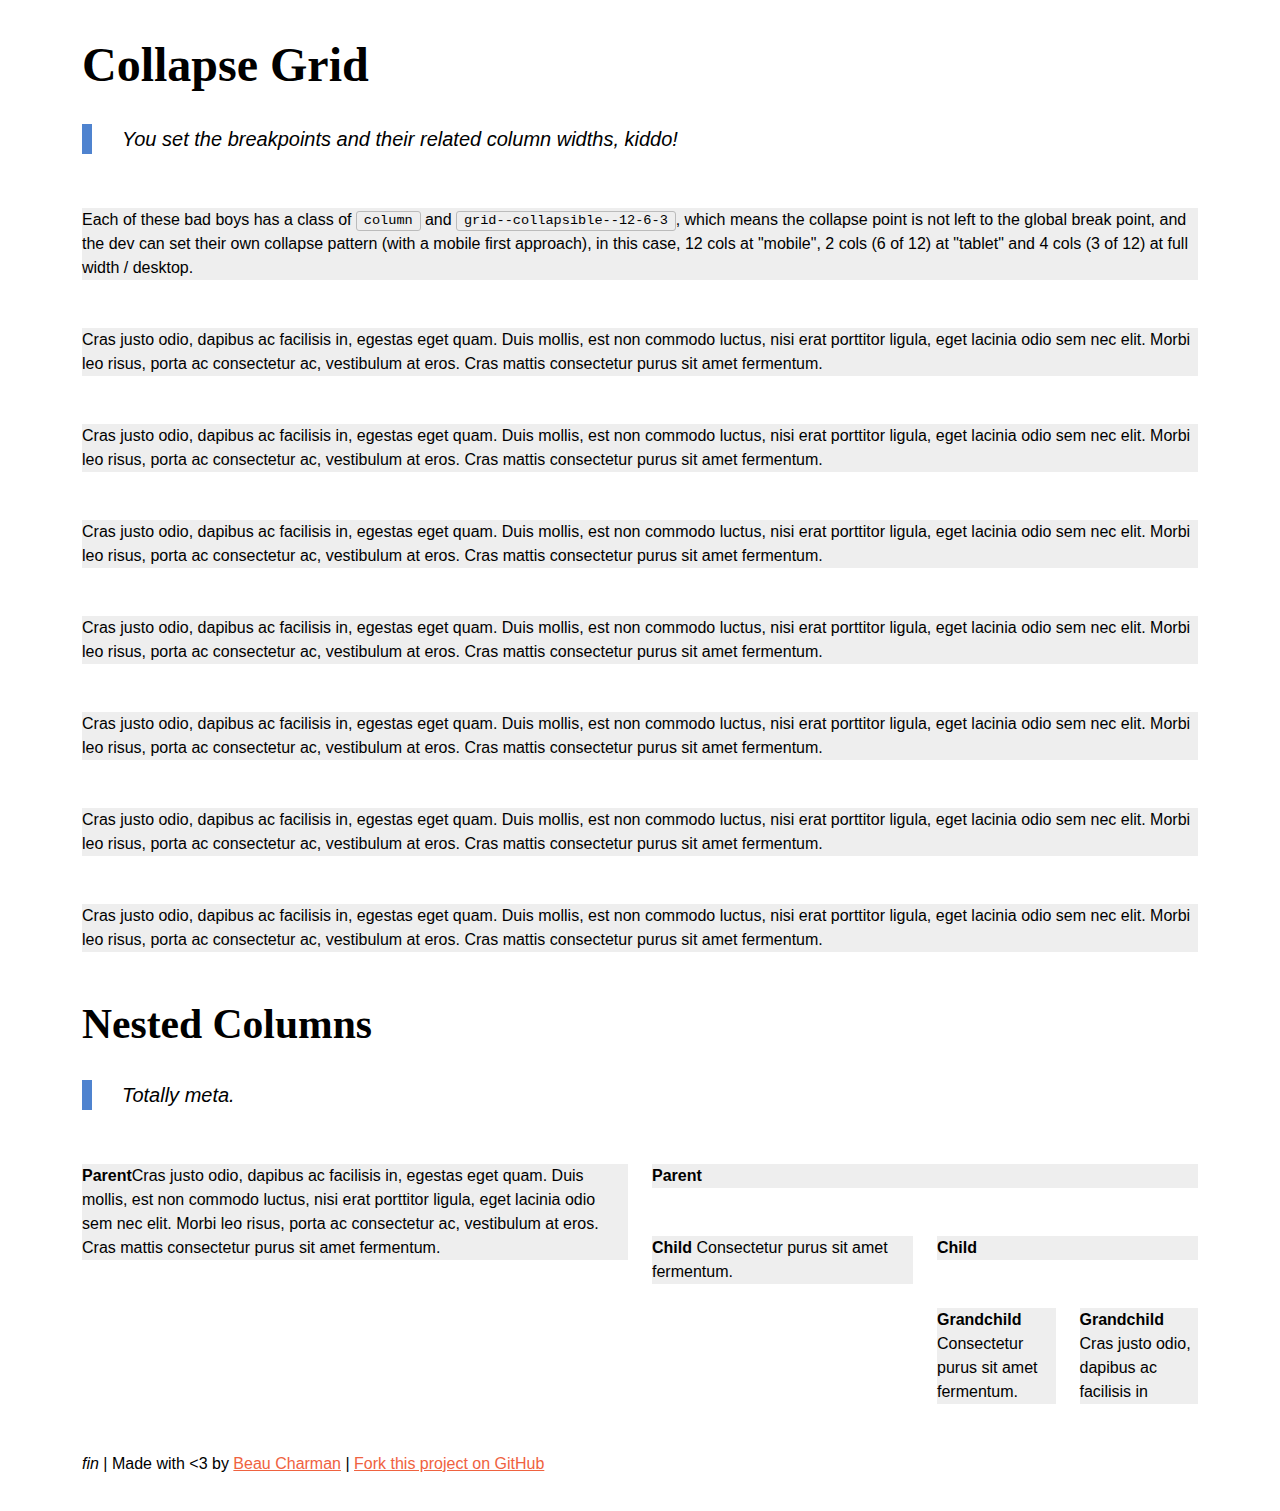
<file: collapse.html>
<!doctype html>
<html lang="en-au">
  <head>
    <meta charset="utf-8">
    <meta http-equiv="X-UA-Compatible" content="IE=edge,chrome=1">

    <title>
      Sass directory - Collapse Test
    </title>

    <meta name="description" content="">
    <meta name="viewport" content="width=device-width">

    <link rel="stylesheet" href="main.css">

    <style type="text/css">
      [class*="column"] p {
        background-color: #eee;
      }
    </style>

  </head>
  <body>

  <div class="page-wrap container">

    <h1>Collapse Grid</h1>
    <p class="blockquote">
      You set the breakpoints and their related column widths, kiddo!
    </p>

    <div class="row">

      <div class="column grid--collapsible--12-6-3">
        <p>
          Each of these bad boys has a class of <code>column</code> and <code>grid--collapsible--12-6-3</code>, which means the collapse point is not left to the global break point, and the dev can set their own collapse pattern (with a mobile first approach), in this case, 12 cols at "mobile", 2 cols (6 of 12) at "tablet" and 4 cols (3 of 12) at full width / desktop.
        </p>
      </div>

      <div class="column grid--collapsible--12-6-3">
        <p>
          Cras justo odio, dapibus ac facilisis in, egestas eget quam. Duis mollis, est non commodo luctus, nisi erat porttitor ligula, eget lacinia odio sem nec elit. Morbi leo risus, porta ac consectetur ac, vestibulum at eros. Cras mattis consectetur purus sit amet fermentum.
        </p>
      </div>

      <div class="column grid--collapsible--12-6-3">
        <p>
          Cras justo odio, dapibus ac facilisis in, egestas eget quam. Duis mollis, est non commodo luctus, nisi erat porttitor ligula, eget lacinia odio sem nec elit. Morbi leo risus, porta ac consectetur ac, vestibulum at eros. Cras mattis consectetur purus sit amet fermentum.
        </p>
      </div>

      <div class="column grid--collapsible--12-6-3">
        <p>
          Cras justo odio, dapibus ac facilisis in, egestas eget quam. Duis mollis, est non commodo luctus, nisi erat porttitor ligula, eget lacinia odio sem nec elit. Morbi leo risus, porta ac consectetur ac, vestibulum at eros. Cras mattis consectetur purus sit amet fermentum.
        </p>
      </div>

    </div>

   <div class="row">
      <div class="column grid--collapsible--12-6-3">
        <p>
          Cras justo odio, dapibus ac facilisis in, egestas eget quam. Duis mollis, est non commodo luctus, nisi erat porttitor ligula, eget lacinia odio sem nec elit. Morbi leo risus, porta ac consectetur ac, vestibulum at eros. Cras mattis consectetur purus sit amet fermentum.
        </p>
      </div>

      <div class="column grid--collapsible--12-6-3">
        <p>
          Cras justo odio, dapibus ac facilisis in, egestas eget quam. Duis mollis, est non commodo luctus, nisi erat porttitor ligula, eget lacinia odio sem nec elit. Morbi leo risus, porta ac consectetur ac, vestibulum at eros. Cras mattis consectetur purus sit amet fermentum.
        </p>
      </div>

      <div class="column grid--collapsible--12-6-3">
        <p>
          Cras justo odio, dapibus ac facilisis in, egestas eget quam. Duis mollis, est non commodo luctus, nisi erat porttitor ligula, eget lacinia odio sem nec elit. Morbi leo risus, porta ac consectetur ac, vestibulum at eros. Cras mattis consectetur purus sit amet fermentum.
        </p>
      </div>

      <div class="column grid--collapsible--12-6-3">
        <p>
          Cras justo odio, dapibus ac facilisis in, egestas eget quam. Duis mollis, est non commodo luctus, nisi erat porttitor ligula, eget lacinia odio sem nec elit. Morbi leo risus, porta ac consectetur ac, vestibulum at eros. Cras mattis consectetur purus sit amet fermentum.
        </p>
      </div>
   </div>

   <h2>Nested Columns</h2>

    <p class="blockquote">
      Totally meta.
    </p>

    <div class="row">
      <div class="column grid--6">
        <p>
          <strong>Parent</strong>Cras justo odio, dapibus ac facilisis in, egestas eget quam. Duis mollis, est non commodo luctus, nisi erat porttitor ligula, eget lacinia odio sem nec elit. Morbi leo risus, porta ac consectetur ac, vestibulum at eros. Cras mattis consectetur purus sit amet fermentum.
        </p>
      </div>
      <div class="column grid--6">
        <p><strong>Parent</strong></p>
        <div class="row">
          <div class="column grid--6">
            <p>
              <strong>Child</strong> Consectetur purus sit amet fermentum.
            </p>
          </div>
          <div class="column grid--6">
            <p><strong>Child</strong></p>
            <div class="row">
              <div class="column grid--6">
                <p>
                  <strong>Grandchild</strong> Consectetur purus sit amet fermentum.
                </p>
              </div>
              <div class="column grid--6">
                <p>
                  <strong>Grandchild</strong> Cras justo odio, dapibus ac facilisis in
                </p>
              </div>
            </div>
          </div>
        </div>
      </div>
    </div>

    <p><em>fin</em> | Made with &lt;3 by <a href="http://www.twitter.com/beaucharman" title="Beau on Twitter">Beau Charman</a> | <a href="https://github.com/beaucharman/sass-directory" title="Fork this project on GitHub" rel="external">Fork this project on GitHub</a></p>

  </div>

  </body>
</html>
</file>
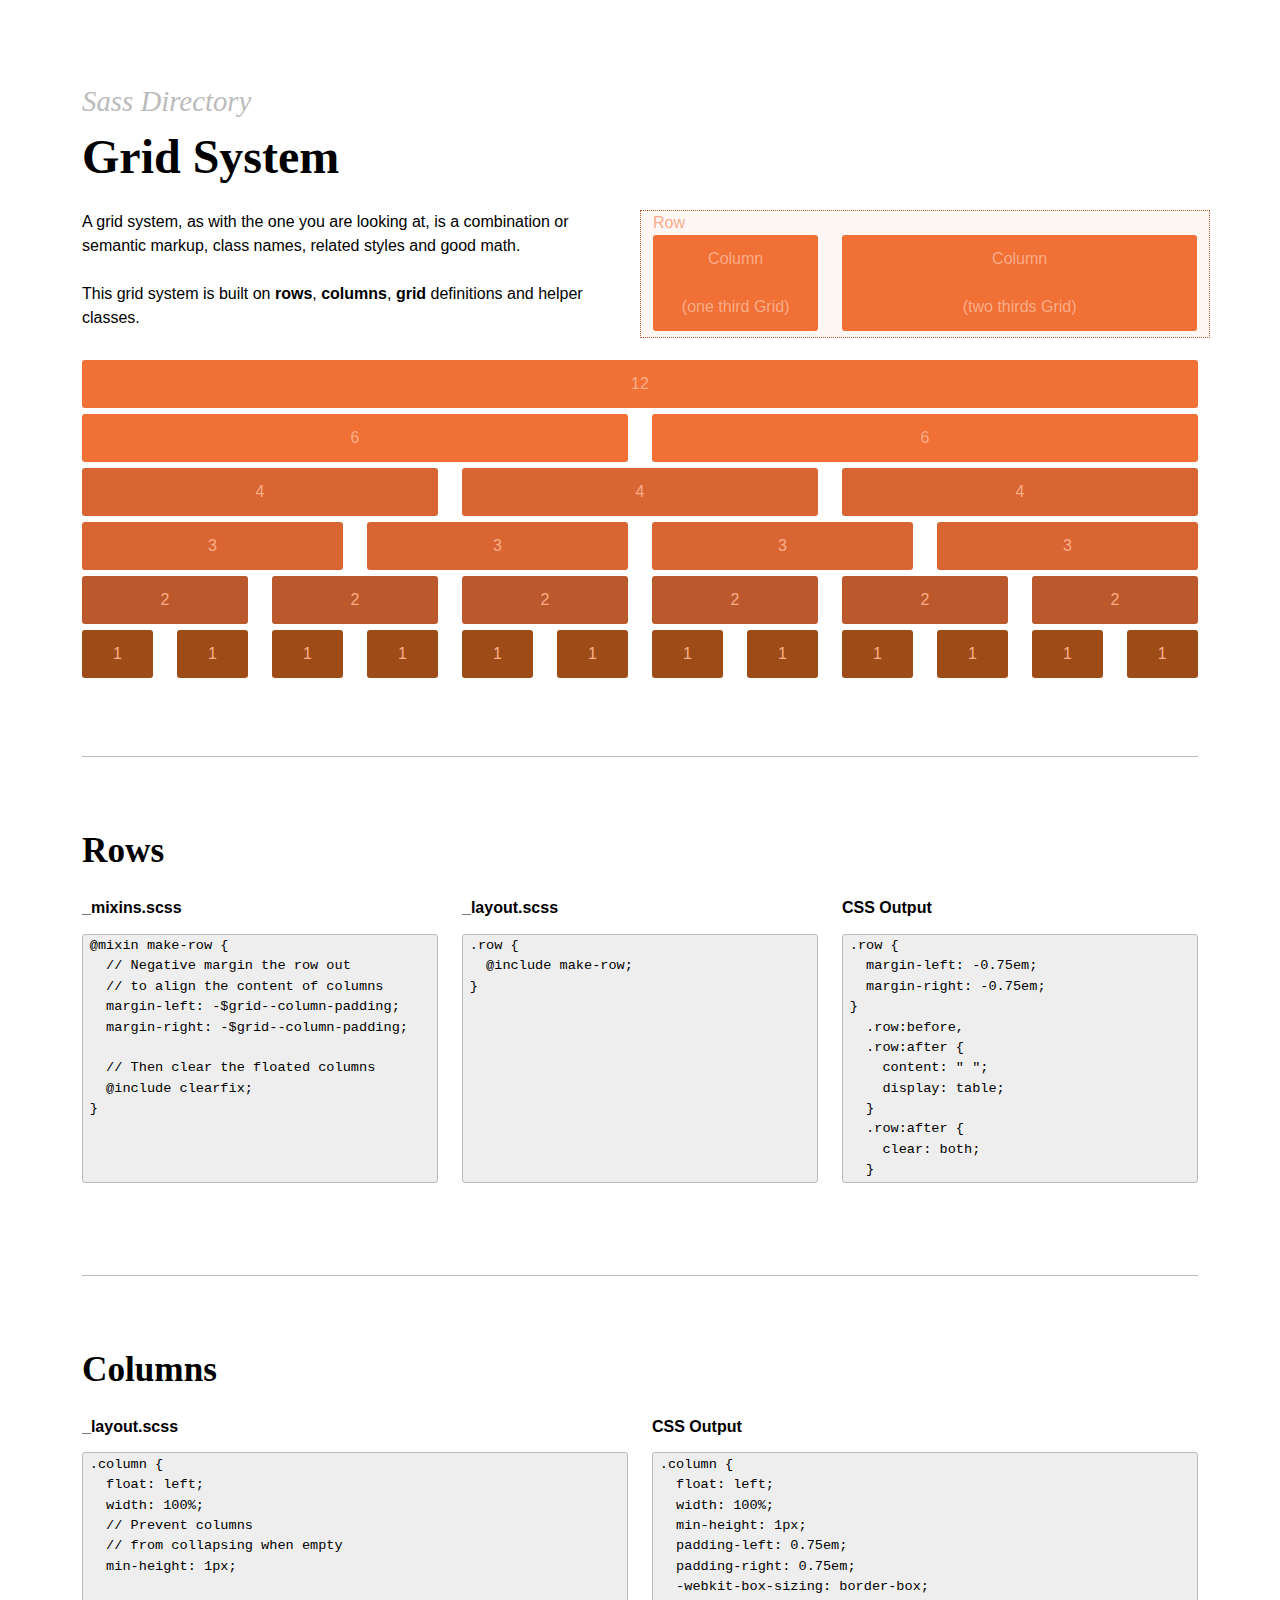
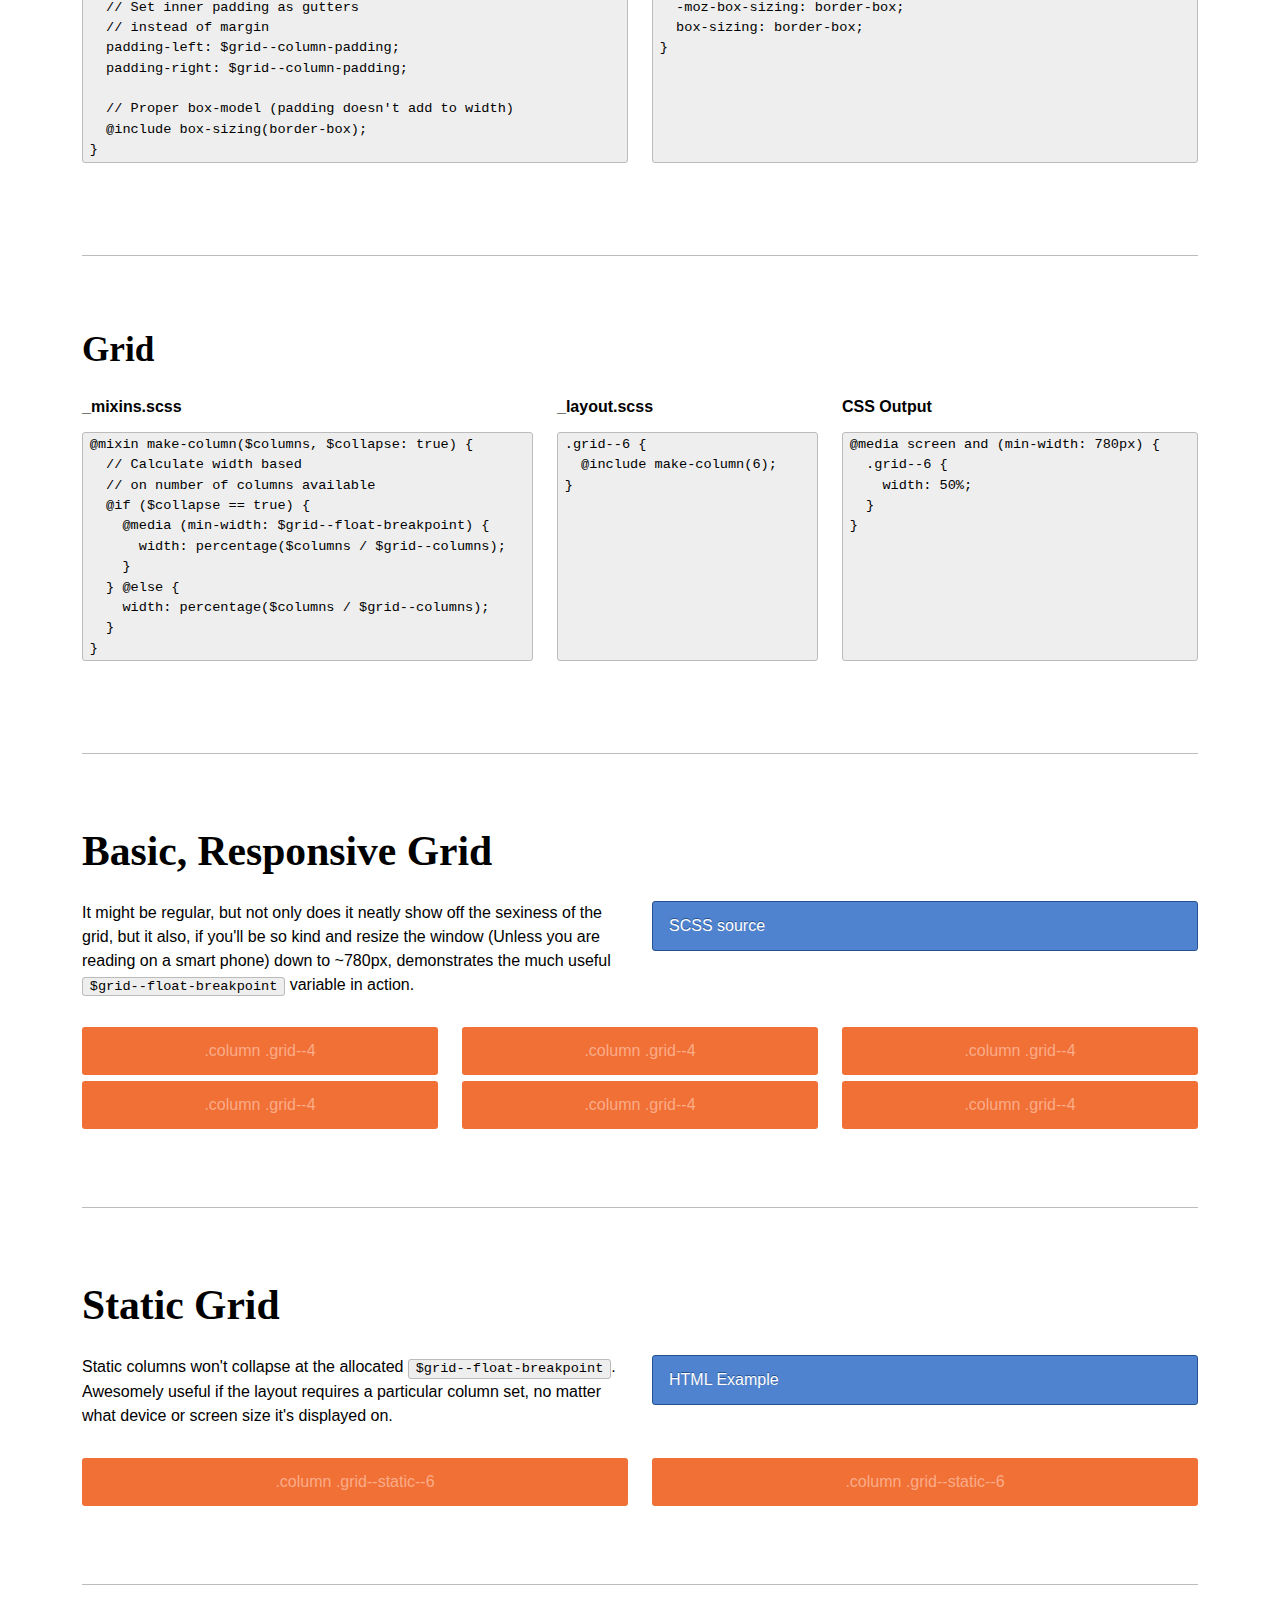
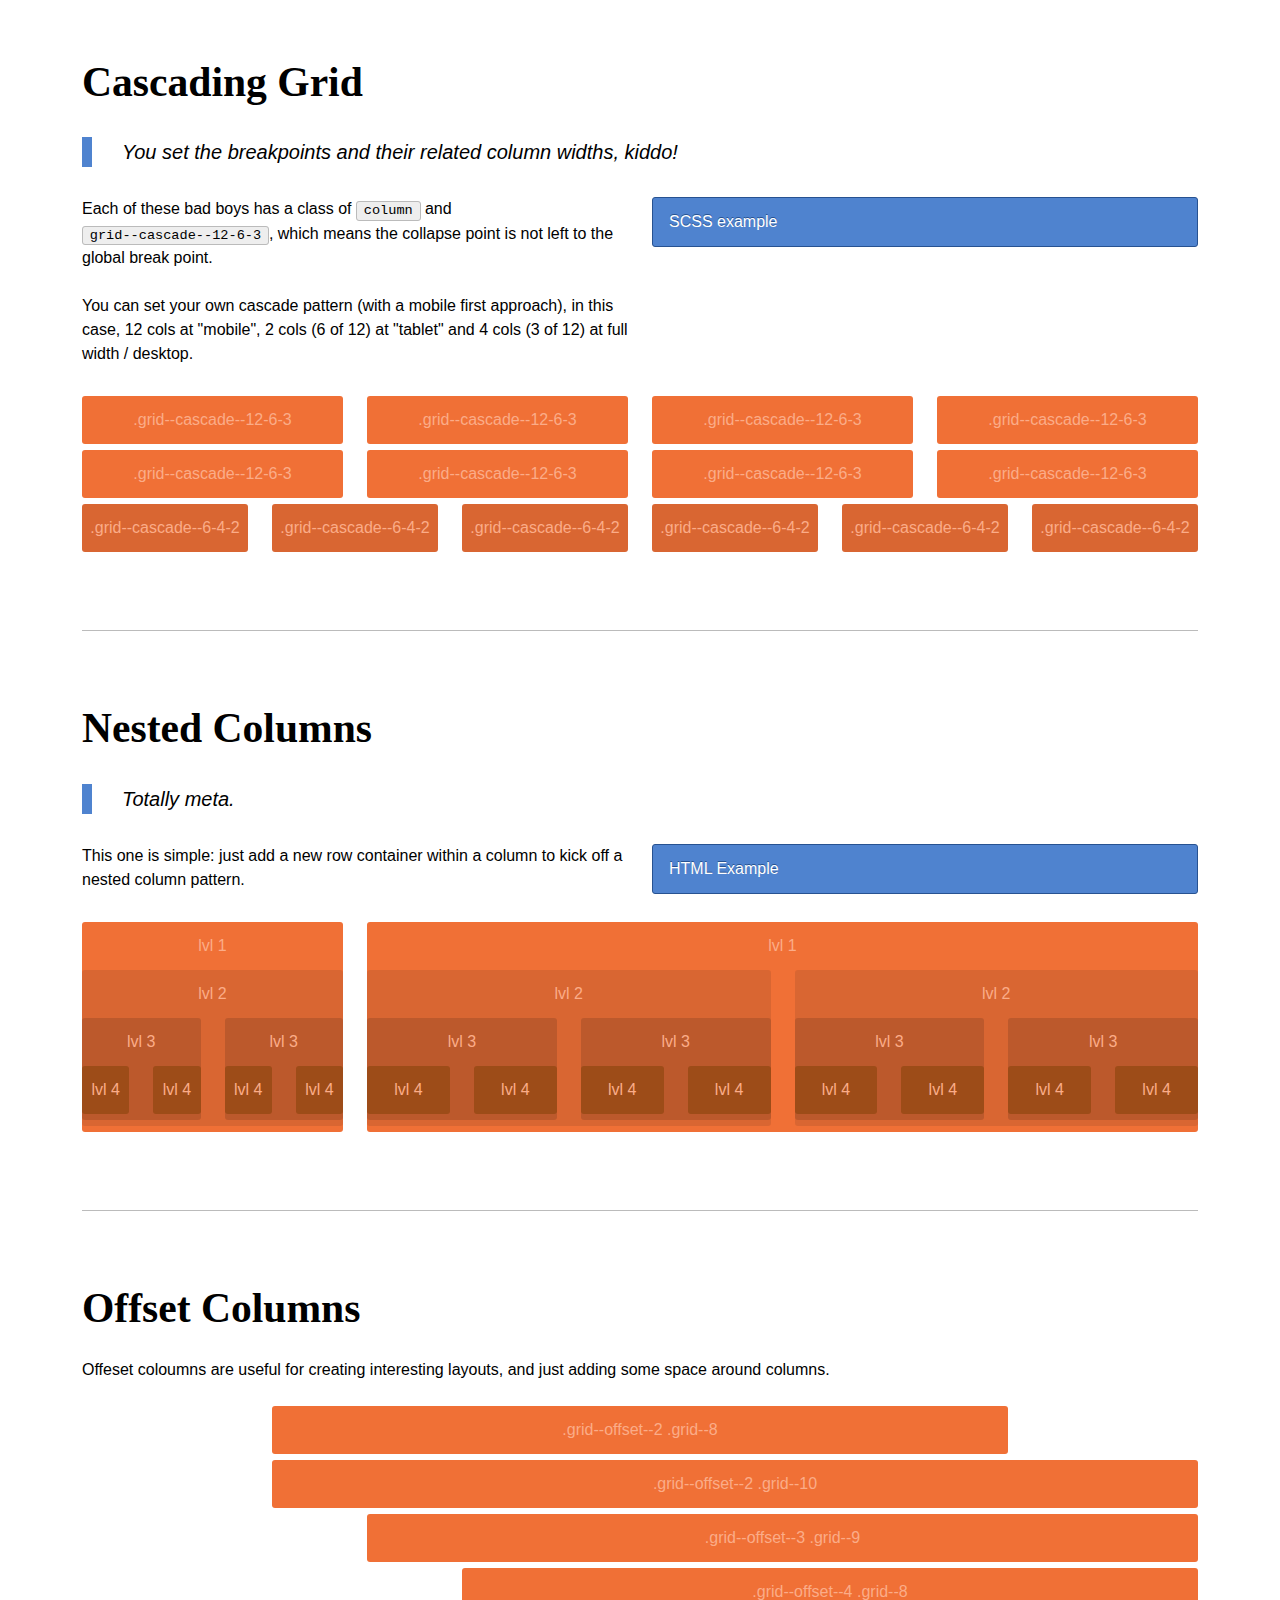
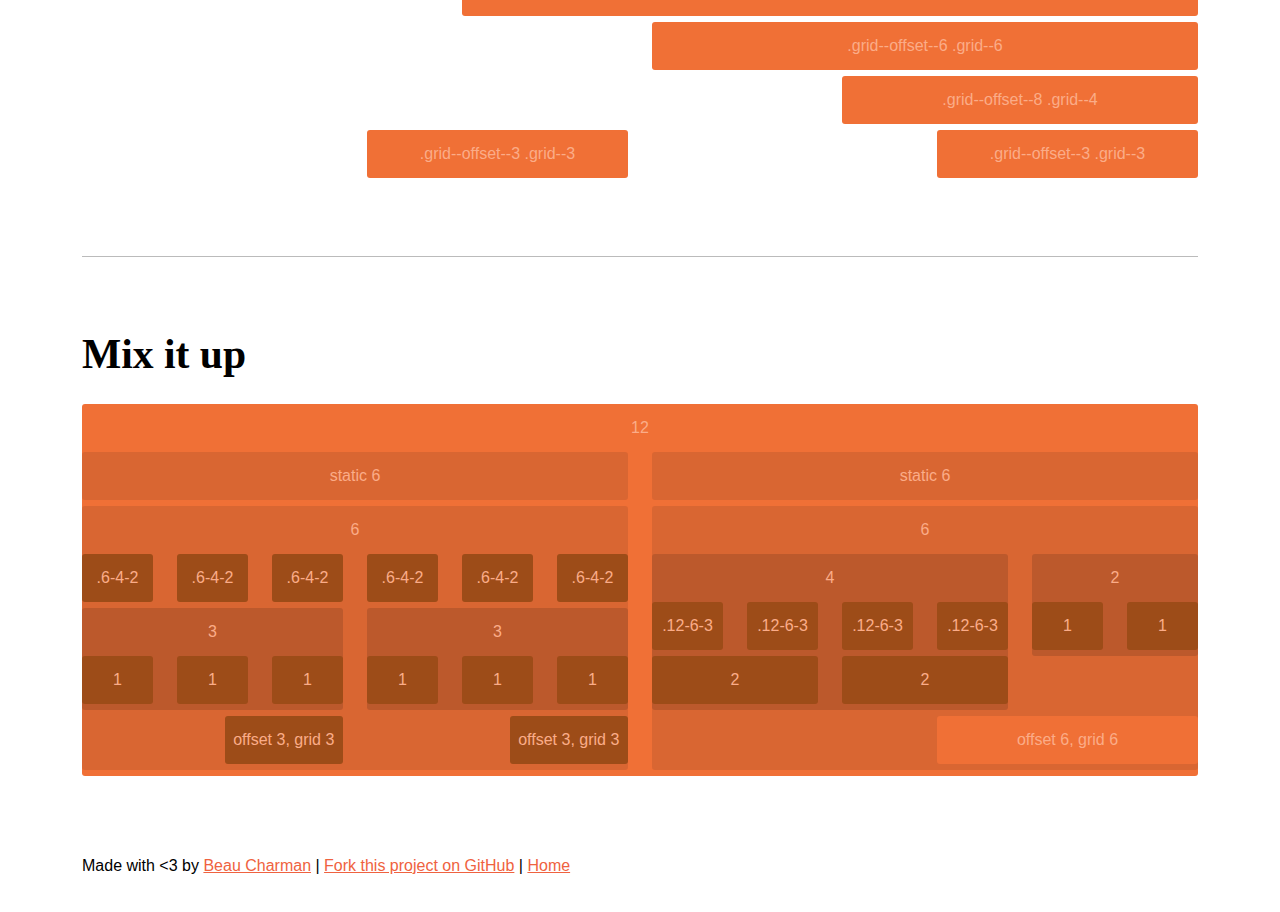
<file: columns.html>
<!doctype html>
<html lang="en-au">
  <head>
    <meta charset="utf-8">
    <meta http-equiv="X-UA-Compatible" content="IE=edge,chrome=1">

    <title>
      Sass directory - Grid system
    </title>

    <meta name="description" content="">
    <meta name="viewport" content="width=device-width">

    <link rel="stylesheet" href="main.css">

    <style type="text/css">
      .grid-content {
        background-color: #f07036;
        border-radius: 3px;
        color: #fff;
        text-align: center;
        min-height: 3em;
        line-height: 3em;
      }

      .grid-content-lvl-2 {
        background-color: #d96632;
      }
      .grid-content-lvl-3 {
        background-color: #bc592c;
      }
      .grid-content-lvl-4 {
        background-color: #9d4c18;
      }

      .grid-content-row {
        border: 1px dotted #bc592c;
        background-color: #fef7f4;
      }
      .grid-content-row-inner {
        margin-left: 12px;
      }
      .column {
        margin-bottom: 0.375em;
      }
      .grid-content code {
        color: #111;
      }
      .info {
        color: #fbac88;
      }

    </style>

  </head>
  <body>

    <div class="page-wrap container">

    <section class="related-content">

      <h4 class="sub-heading h1--drop">Sass Directory</h4>
      <h1>Grid System</h1>

      <div class="row">
        <div class="column grid--6">

          <p class="flush--ceil">
            A grid system, as with the one you are looking at, is a combination or semantic markup, class names, related styles and good math.
          </p>
          <p>
            This grid system is built on <strong>rows</strong>, <strong>columns</strong>, <strong>grid</strong> definitions and helper classes.
          </p>

        </div>
        <div class="column grid--6">

         <div class="row  grid-content-row">

          <div class="grid-content-row-inner">
            <span class="info">Row</span>
          </div>

          <div class="column grid--4">
            <div class="grid-content">
              <span class="info">Column<br>(one third Grid)</span>
            </div>
          </div>

          <div class="column grid--8">
            <div class="grid-content">
              <span class="info">Column<br>(two thirds Grid)</span>
            </div>
          </div>

        </div>

        </div>
      </div>

      <div class="row">
        <div class="column grid--12">
          <div class="grid-content">
            <span class="info">12</span>
          </div>
        </div>
      </div>
      <div class="row">
        <div class="column grid--6">
          <div class="grid-content">
            <span class="info">6</span>
          </div>
        </div>
        <div class="column grid--6">
          <div class="grid-content">
            <span class="info">6</span>
          </div>
        </div>
      </div>
      <div class="row">
        <div class="column grid--4">
          <div class="grid-content grid-content-lvl-2">
            <span class="info">4</span>
          </div>
        </div>
        <div class="column grid--4">
          <div class="grid-content grid-content-lvl-2">
            <span class="info">4</span>
          </div>
        </div>
        <div class="column grid--4">
          <div class="grid-content grid-content-lvl-2">
            <span class="info">4</span>
          </div>
        </div>
      </div>
      <div class="row">
        <div class="column grid--3">
          <div class="grid-content grid-content-lvl-2">
            <span class="info">3</span>
          </div>
        </div>
        <div class="column grid--3">
          <div class="grid-content grid-content-lvl-2">
            <span class="info">3</span>
          </div>
        </div>
        <div class="column grid--3">
          <div class="grid-content grid-content-lvl-2">
            <span class="info">3</span>
          </div>
        </div>
        <div class="column grid--3">
          <div class="grid-content grid-content-lvl-2">
            <span class="info">3</span>
          </div>
        </div>
      </div>
      <div class="row">
        <div class="column grid--2">
          <div class="grid-content grid-content-lvl-3">
            <span class="info">2</span>
          </div>
        </div>
        <div class="column grid--2">
          <div class="grid-content grid-content-lvl-3">
            <span class="info">2</span>
          </div>
        </div>
        <div class="column grid--2">
          <div class="grid-content grid-content-lvl-3">
            <span class="info">2</span>
          </div>
        </div>
        <div class="column grid--2">
          <div class="grid-content grid-content-lvl-3">
            <span class="info">2</span>
          </div>
        </div>
        <div class="column grid--2">
          <div class="grid-content grid-content-lvl-3">
            <span class="info">2</span>
          </div>
        </div>
        <div class="column grid--2">
          <div class="grid-content grid-content-lvl-3">
            <span class="info">2</span>
          </div>
        </div>
      </div>
      <div class="row">
        <div class="column grid--1">
          <div class="grid-content grid-content-lvl-4">
            <span class="info">1</span>
          </div>
        </div>
        <div class="column grid--1">
          <div class="grid-content grid-content-lvl-4">
            <span class="info">1</span>
          </div>
        </div>
        <div class="column grid--1">
          <div class="grid-content grid-content-lvl-4">
            <span class="info">1</span>
          </div>
        </div>
        <div class="column grid--1">
          <div class="grid-content grid-content-lvl-4">
            <span class="info">1</span>
          </div>
        </div>
        <div class="column grid--1">
          <div class="grid-content grid-content-lvl-4">
            <span class="info">1</span>
          </div>
        </div>
        <div class="column grid--1">
          <div class="grid-content grid-content-lvl-4">
            <span class="info">1</span>
          </div>
        </div>
        <div class="column grid--1">
          <div class="grid-content grid-content-lvl-4">
            <span class="info">1</span>
          </div>
        </div>
        <div class="column grid--1">
          <div class="grid-content grid-content-lvl-4">
            <span class="info">1</span>
          </div>
        </div>
        <div class="column grid--1">
          <div class="grid-content grid-content-lvl-4">
            <span class="info">1</span>
          </div>
        </div>
        <div class="column grid--1">
          <div class="grid-content grid-content-lvl-4">
            <span class="info">1</span>
          </div>
        </div>
        <div class="column grid--1">
          <div class="grid-content grid-content-lvl-4">
            <span class="info">1</span>
          </div>
        </div>
        <div class="column grid--1">
          <div class="grid-content grid-content-lvl-4">
            <span class="info">1</span>
          </div>
        </div>
      </div>

    </section>

    <hr>

    <section class="related-content">

      <h3>Rows</h3>


      <div class="row">
        <div class="column grid--4">

          <strong>_mixins.scss</strong>

<pre>@mixin make-row {
  // Negative margin the row out
  // to align the content of columns
  margin-left: -$grid--column-padding;
  margin-right: -$grid--column-padding;

  // Then clear the floated columns
  @include clearfix;
}



</pre>
          </div>
          <div class="column grid--4">

            <strong>_layout.scss</strong>

<pre>.row {
  @include make-row;
}









</pre>

          </div>
          <div class="column grid--4">
            <strong>CSS Output</strong>

<pre>.row {
  margin-left: -0.75em;
  margin-right: -0.75em;
}
  .row:before,
  .row:after {
    content: " ";
    display: table;
  }
  .row:after {
    clear: both;
  }
</pre>

        </div>
      </div>

    </section>

    <hr>

    <section class="related-content">

      <h3>Columns</h3>



      <div class="row">

        <div class="column grid--6">

          <strong>_layout.scss</strong>

<pre>.column {
  float: left;
  width: 100%;
  // Prevent columns
  // from collapsing when empty
  min-height: 1px;

  // Set inner padding as gutters
  // instead of margin
  padding-left: $grid--column-padding;
  padding-right: $grid--column-padding;

  // Proper box-model (padding doesn't add to width)
  @include box-sizing(border-box);
}</pre>

          </div>
          <div class="column grid--6">
            <strong>CSS Output</strong>

<pre>.column {
  float: left;
  width: 100%;
  min-height: 1px;
  padding-left: 0.75em;
  padding-right: 0.75em;
  -webkit-box-sizing: border-box;
  -moz-box-sizing: border-box;
  box-sizing: border-box;
}





</pre>

        </div>
      </div>

    </section>

    <hr>

    <section class="related-content">

      <h3>Grid</h3>

        <div class="row">

          <div class="column grid--5">

            <strong>_mixins.scss</strong>

<pre>@mixin make-column($columns, $collapse: true) {
  // Calculate width based
  // on number of columns available
  @if ($collapse == true) {
    @media (min-width: $grid--float-breakpoint) {
      width: percentage($columns / $grid--columns);
    }
  } @else {
    width: percentage($columns / $grid--columns);
  }
}</pre>

          </div>

          <div class="column grid--3">

            <strong>_layout.scss</strong>

<pre>.grid--6 {
  @include make-column(6);
}








</pre>

          </div>
          <div class="column grid--4">
            <strong>CSS Output</strong>

<pre>@media screen and (min-width: 780px) {
  .grid--6 {
    width: 50%;
  }
}






</pre>

        </div>
      </div>

    </section>

    <hr>

    <section class="related-content">

      <h2>Basic, Responsive Grid</h2>

      <div class="row">

        <div class="column grid--6">

          <p class="flush--ceil">
            It might be regular, but not only does it neatly show off the sexiness of the grid, but it also, if you'll be so kind and resize the window (Unless you are reading on a smart phone) down to ~780px, demonstrates the much useful <code>$grid--float-breakpoint</code> variable in action.
          </p>

        </div>

        <div class="column grid--6">

          <details>
            <summary>SCSS source</summary>

<pre>/* 3 colums | 1 third */
.grid--4 {
  @include make-column(4);
}</pre>

         </details>

        </div>

      </div>

      <div class="row">

        <div class="column grid--4">
          <div class="grid-content">
            <span class="info">.column .grid--4</span>
          </div>
        </div>

        <div class="column grid--4">
          <div class="grid-content">
            <span class="info">.column .grid--4</span>
          </div>
        </div>

        <div class="column grid--4">
          <div class="grid-content">
           <span class="info">.column .grid--4</span>
          </div>
        </div>

      </div>

      <div class="row">

        <div class="column grid--4">
          <div class="grid-content">
            <span class="info">.column .grid--4</span>
          </div>
        </div>

        <div class="column grid--4">
          <div class="grid-content">
            <span class="info">.column .grid--4</span>
          </div>
        </div>

        <div class="column grid--4">
          <div class="grid-content">
            <span class="info">.column .grid--4</span>
          </div>
        </div>

      </div>

    </section>

        <hr>

    <section class="related-content">

      <h2>Static Grid</h2>

      <div class="row">

        <div class="column grid--6">

          <p class="flush--ceil">
            Static columns won't collapse at the allocated <code>$grid--float-breakpoint</code>. Awesomely useful if the layout requires a particular column set, no matter what device or screen size it's displayed on.
          </p>

        </div>

        <div class="column grid--6">

          <details>
            <summary>HTML Example</summary>


<pre>.grid--static--6 {
  @include make-column(6, <strong>false</strong>);
}</pre>

         </details>

        </div>

      </div>

      <div class="row">

        <div class="column grid--static--6">
          <div class="grid-content">
            <span class="info">.column .grid--static--6</span>
          </div>
        </div>

        <div class="column grid--static--6">
          <div class="grid-content">
            <span class="info">.column .grid--static--6</span>
          </div>
        </div>

      </div>

    </section>

    <hr>

    <section class="related-content">

      <h2>Cascading Grid</h2>
      <p class="blockquote">
        You set the breakpoints and their related column widths, kiddo!
      </p>

      <div class="row">

        <div class="column grid--6">

          <p class="flush--ceil">
            Each of these bad boys has a class of <code>column</code> and <code>grid--cascade--12-6-3</code>, which means the collapse point is not left to the global break point.
          </p>
          <p>
            You can set your own cascade pattern (with a mobile first approach), in this case, 12 cols at "mobile", 2 cols (6 of 12) at "tablet" and 4 cols (3 of 12) at full width / desktop.
          </p>

        </div>

        <div class="column grid--6">
          <details>
            <summary>SCSS example</summary>

<pre>.grid--cascade--12-6-3 {
  @include make-column(12, false);

  @include breakpoint($display--narrow) {
    @include make-column(6, false);
  }

  @include breakpoint($display--medium) {
    @include make-column(3, false);
  }
}

.grid--cascade--6-4-2 {
  @include make-column(6, false);

  @include breakpoint($display--narrow) {
    @include make-column(4, false);
  }

  @include breakpoint($display--medium) {
    @include make-column(2, false);
  }
}
</pre>

         </details>
        </div>

      </div>

      <div class="row">

        <div class="column grid--cascade--12-6-3">
          <div class="grid-content">
            <span class="info">.grid--cascade--12-6-3</span>
          </div>
        </div>

        <div class="column grid--cascade--12-6-3">
          <div class="grid-content">
            <span class="info">.grid--cascade--12-6-3</span>
          </div>
        </div>

        <div class="column grid--cascade--12-6-3">
          <div class="grid-content">
            <span class="info">.grid--cascade--12-6-3</span>
          </div>
        </div>

        <div class="column grid--cascade--12-6-3">
          <div class="grid-content">
            <span class="info">.grid--cascade--12-6-3</span>
          </div>
        </div>

      </div>

      <div class="row">
        <div class="column grid--cascade--12-6-3">
          <div class="grid-content">
            <span class="info">.grid--cascade--12-6-3</span>
          </div>
        </div>

        <div class="column grid--cascade--12-6-3">
          <div class="grid-content">
            <span class="info">.grid--cascade--12-6-3</span>
          </div>
        </div>

        <div class="column grid--cascade--12-6-3">
          <div class="grid-content">
            <span class="info">.grid--cascade--12-6-3</span>
          </div>
        </div>

        <div class="column grid--cascade--12-6-3">
          <div class="grid-content">
            <span class="info">.grid--cascade--12-6-3</span>
          </div>
        </div>
      </div>

      <div class="row">
        <div class="column grid--cascade--6-4-2">
          <div class="grid-content grid-content-lvl-2">
            <span class="info">.grid--cascade--6-4-2</span>
          </div>
        </div>
        <div class="column grid--cascade--6-4-2">
          <div class="grid-content grid-content-lvl-2">
            <span class="info">.grid--cascade--6-4-2</span>
          </div>
        </div>
        <div class="column grid--cascade--6-4-2">
          <div class="grid-content grid-content-lvl-2">
            <span class="info">.grid--cascade--6-4-2</span>
          </div>
        </div>
        <div class="column grid--cascade--6-4-2">
          <div class="grid-content grid-content-lvl-2">
            <span class="info">.grid--cascade--6-4-2</span>
          </div>
        </div>
        <div class="column grid--cascade--6-4-2">
          <div class="grid-content grid-content-lvl-2">
            <span class="info">.grid--cascade--6-4-2</span>
          </div>
        </div>
        <div class="column grid--cascade--6-4-2">
          <div class="grid-content grid-content-lvl-2">
            <span class="info">.grid--cascade--6-4-2</span>
          </div>
        </div>
      </div>

    </section>

        <hr>

    <section class="related-content">

      <h2>Nested Columns</h2>

      <p class="blockquote">
        Totally meta.
      </p>

       <div class="row">

        <div class="column grid--static--6">

          <p class="flush--ceil">
            This one is simple: just add a new row container within a column to kick off a nested column pattern.
          </p>

        </div>

        <div class="column grid--static--6">

          <details>
            <summary>HTML Example</summary>

<pre>&lt;div class=&quot;row&quot;&gt;
  &lt;div class=&quot;column grid--9&quot;&gt;
    lvl 1
      &lt;div class=&quot;row&quot;&gt;
        &lt;div class=&quot;column grid--6&quot;&gt;
          lvl 2
          &hellip;</pre>

          </details>

        </div>

      </div>

      <div class="row">
        <div class="column grid--3">
          <div class="grid-content">
            <span class="info">lvl 1</span>
            <div class="row">
              <div class="column grid--12">
                <div class="grid-content grid-content-lvl-2">
                  <span class="info">lvl 2</span>
                  <div class="row">
                    <div class="column grid--6">
                      <div class="grid-content grid-content-lvl-3">
                        <span class="info">lvl 3</span>
                        <div class="row">
                          <div class="column grid--6">
                            <div class="grid-content grid-content-lvl-4">
                              <span class="info">lvl 4</span>
                            </div>
                          </div>
                          <div class="column grid--6">
                            <div class="grid-content grid-content-lvl-4">
                              <span class="info">lvl 4</span>
                            </div>
                          </div>
                        </div>
                      </div>
                    </div>
                    <div class="column grid--6">
                      <div class="grid-content grid-content-lvl-3">
                        <span class="info">lvl 3</span>
                        <div class="row">
                          <div class="column grid--6">
                            <div class="grid-content grid-content-lvl-4">
                              <span class="info">lvl 4</span>
                            </div>
                          </div>
                          <div class="column grid--6">
                            <div class="grid-content grid-content-lvl-4">
                              <span class="info">lvl 4</span>
                            </div>
                          </div>
                        </div>
                      </div>
                    </div>
                  </div>
                </div>
              </div>
            </div>
          </div>
        </div>
        <div class="column grid--9">
          <div class="grid-content">
            <span class="info">lvl 1</span>
            <div class="row">
              <div class="column grid--6">
                <div class="grid-content grid-content-lvl-2">
                  <span class="info">lvl 2</span>
                  <div class="row">
                    <div class="column grid--6">
                      <div class="grid-content grid-content-lvl-3">
                        <span class="info">lvl 3</span>
                        <div class="row">
                          <div class="column grid--6">
                            <div class="grid-content grid-content-lvl-4">
                              <span class="info">lvl 4</span>
                            </div>
                          </div>
                          <div class="column grid--6">
                            <div class="grid-content grid-content-lvl-4">
                              <span class="info">lvl 4<span>
                            </div>
                          </div>
                        </div>
                      </div>
                    </div>
                    <div class="column grid--6">
                      <div class="grid-content grid-content-lvl-3">
                        <span class="info">lvl 3</span>
                        <div class="row">
                          <div class="column grid--6">
                            <div class="grid-content grid-content-lvl-4">
                              <span class="info">lvl 4</span>
                            </div>
                          </div>
                          <div class="column grid--6">
                            <div class="grid-content grid-content-lvl-4">
                              <span class="info">lvl 4<span>
                            </div>
                          </div>
                        </div>
                      </div>
                    </div>
                  </div>
                </div>
              </div>
              <div class="column grid--6">
                <div class="grid-content grid-content-lvl-2">
                  <span class="info">lvl 2</span>
                  <div class="row">
                    <div class="column grid--6">
                      <div class="grid-content grid-content-lvl-3">
                        <span class="info">lvl 3</span>
                        <div class="row">
                          <div class="column grid--6">
                            <div class="grid-content grid-content-lvl-4">
                              <span class="info">lvl 4</span>
                            </div>
                          </div>
                          <div class="column grid--6">
                            <div class="grid-content grid-content-lvl-4">
                              <span class="info">lvl 4<span>
                            </div>
                          </div>
                        </div>
                      </div>
                    </div>
                    <div class="column grid--6">
                      <div class="grid-content grid-content-lvl-3">
                        <span class="info">lvl 3</span>
                        <div class="row">
                          <div class="column grid--6">
                            <div class="grid-content grid-content-lvl-4">
                              <span class="info">lvl 4</span>
                            </div>
                          </div>
                          <div class="column grid--6">
                            <div class="grid-content grid-content-lvl-4">
                              <span class="info">lvl 4<span>
                            </div>
                          </div>
                        </div>
                      </div>
                    </div>
                  </div>
                </div>
              </div>
            </div>
          </div>
        </div>
      </div>

    </section>

        <hr>

    <section class="related-content">

      <h2>Offset Columns</h2>

      <p>Offeset coloumns are useful for creating interesting layouts, and just adding some space around columns.</p>

      <div class="row">

        <div class="column grid--offset--2 grid--8">
          <div class="grid-content">
            <span class="info">.grid--offset--2 .grid--8</span>
          </div>
        </div>

      </div>

      <div class="row">

        <div class="column grid--offset--2 grid--10">
          <div class="grid-content">
            <span class="info">.grid--offset--2 .grid--10</span>
          </div>
        </div>

      </div>

      <div class="row">

        <div class="column grid--offset--3 grid--9">
          <div class="grid-content">
            <span class="info">.grid--offset--3 .grid--9</span>
          </div>
        </div>

      </div>

      <div class="row">

        <div class="column grid--offset--4 grid--8">
          <div class="grid-content">
            <span class="info">.grid--offset--4 .grid--8</span>
          </div>
        </div>

      </div>

      <div class="row">

        <div class="column grid--offset--6 grid--6">
          <div class="grid-content">
            <span class="info">.grid--offset--6 .grid--6</span>
          </div>
        </div>

      </div>

      <div class="row">

        <div class="column grid--offset--8 grid--4">
          <div class="grid-content">
            <span class="info">.grid--offset--8 .grid--4</span>
          </div>
        </div>

      </div>

      <div class="row">

        <div class="column grid--offset--3 grid--3">
          <div class="grid-content">
            <span class="info">.grid--offset--3 .grid--3</span>
          </div>
        </div>

        <div class="column grid--offset--3 grid--3">
          <div class="grid-content">
            <span class="info">.grid--offset--3 .grid--3</span>
          </div>
        </div>

      </div>

    </section>

        <hr>

    <section class="related-content">

      <h2>Mix it up</h2>

      <div class="row">
        <div class="column grid--12">
          <div class="grid-content">
            <span class="info">12</span>
            <div class="row">
              <div class="column grid--static--6">
                <div class="grid-content grid-content-lvl-2">
                  <span class="info">static 6</span>
                </div>
              </div>
              <div class="column grid--static--6">
                <div class="grid-content grid-content-lvl-2">
                  <span class="info">static 6</span>
                </div>
              </div>
            </div>
            <div class="row">
              <div class="column grid--6">
                <div class="grid-content grid-content-lvl-2">
                  <span class="info">6</span>
                  <div class="row">
                    <div class="column grid--cascade--6-4-2">
                      <div class="grid-content grid-content-lvl-4">
                        <span class="info">.6-4-2</span>
                      </div>
                    </div>
                    <div class="column grid--cascade--6-4-2">
                      <div class="grid-content grid-content-lvl-4">
                        <span class="info">.6-4-2</span>
                      </div>
                    </div>
                    <div class="column grid--cascade--6-4-2">
                      <div class="grid-content grid-content-lvl-4">
                        <span class="info">.6-4-2</span>
                      </div>
                    </div>
                    <div class="column grid--cascade--6-4-2">
                      <div class="grid-content grid-content-lvl-4">
                        <span class="info">.6-4-2</span>
                      </div>
                    </div>
                    <div class="column grid--cascade--6-4-2">
                      <div class="grid-content grid-content-lvl-4">
                        <span class="info">.6-4-2</span>
                      </div>
                    </div>
                    <div class="column grid--cascade--6-4-2">
                      <div class="grid-content grid-content-lvl-4">
                        <span class="info">.6-4-2</span>
                      </div>
                    </div>
                  </div>


                  <div class="row">
                    <div class="column grid--6">
                      <div class="grid-content grid-content-lvl-3">
                        <span class="info">3</span>
                        <div class="row">
                          <div class="column grid--4">
                            <div class="grid-content grid-content-lvl-4">
                              <span class="info">1</span>
                            </div>
                          </div>
                          <div class="column grid--4">
                            <div class="grid-content grid-content-lvl-4">
                              <span class="info">1</span>
                            </div>
                          </div>
                          <div class="column grid--4">
                            <div class="grid-content grid-content-lvl-4">
                              <span class="info">1</span>
                            </div>
                          </div>
                        </div>
                      </div>
                    </div>
                    <div class="column grid--6">
                      <div class="grid-content grid-content-lvl-3">
                        <span class="info">3</span>
                        <div class="row">
                          <div class="column grid--4">
                            <div class="grid-content grid-content-lvl-4">
                              <span class="info">1</span>
                            </div>
                          </div>
                          <div class="column grid--4">
                            <div class="grid-content grid-content-lvl-4">
                              <span class="info">1</span>
                            </div>
                          </div>
                          <div class="column grid--4">
                            <div class="grid-content grid-content-lvl-4">
                              <span class="info">1</span>
                            </div>
                          </div>
                        </div>
                      </div>
                    </div>
                    <div class="column grid--offset--3 grid--3">
                      <div class="grid-content grid-content-lvl-4">
                        <span class="info">offset 3, grid 3</span>
                      </div>
                    </div>
                    <div class="column grid--offset--3 grid--3">
                      <div class="grid-content grid-content-lvl-4">
                        <span class="info">offset 3, grid 3</span>
                      </div>
                    </div>
                  </div>
                </div>
              </div>
              <div class="column grid--6">
                <div class="grid-content grid-content-lvl-2">
                  <span class="info">6</span>

                  <div class="row">
                    <div class="column grid--8">
                      <div class="grid-content grid-content-lvl-3">
                        <span class="info">4</span>
                        <div class="row">
                          <div class="column grid--cascade--12-6-3">
                            <div class="grid-content grid-content-lvl-4">
                              <span class="info">.12-6-3</span>
                            </div>
                          </div>
                          <div class="column grid--cascade--12-6-3">
                            <div class="grid-content grid-content-lvl-4">
                              <span class="info">.12-6-3</span>
                            </div>
                          </div>
                          <div class="column grid--cascade--12-6-3">
                            <div class="grid-content grid-content-lvl-4">
                              <span class="info">.12-6-3</span>
                            </div>
                          </div>
                          <div class="column grid--cascade--12-6-3">
                            <div class="grid-content grid-content-lvl-4">
                              <span class="info">.12-6-3</span>
                            </div>
                          </div>
                        </div>
                        <div class="row">
                          <div class="column grid--6">
                            <div class="grid-content grid-content-lvl-4">
                              <span class="info">2</span>
                            </div>
                          </div>
                          <div class="column grid--6">
                            <div class="grid-content grid-content-lvl-4">
                              <span class="info">2</span>
                            </div>
                          </div>
                        </div>
                      </div>
                    </div>
                    <div class="column grid--4">
                      <div class="grid-content grid-content-lvl-3">
                        <span class="info">2</span>
                        <div class="row">
                          <div class="column grid--6">
                            <div class="grid-content grid-content-lvl-4">
                              <span class="info">1</span>
                            </div>
                          </div>
                          <div class="column grid--6">
                            <div class="grid-content grid-content-lvl-4">
                              <span class="info">1</span>
                            </div>
                          </div>
                        </div>
                      </div>
                    </div>
                    <div class="column grid--offset--6 grid--6">
                      <div class="grid-content">
                        <span class="info">offset 6, grid 6</span>
                      </div>
                    </div>
                  </div>
                </div>
              </div>
            </div>
          </div>
        </div>
      </div>


</section>

    <p>Made with &lt;3 by <a href="http://www.twitter.com/beaucharman" title="Beau on Twitter">Beau Charman</a> | <a href="https://github.com/beaucharman/sass-directory" title="Fork this project on GitHub" rel="external">Fork this project on GitHub</a> | <a href="index.html">Home</a></p>

  </div>

  </body>
</html>
</file>
<file: main.css>
@media screen{/* normalize.css v2.1.2 | MIT License | git.io/normalize */article,aside,details,figcaption,figure,footer,header,main,nav,section,summary{display:block}audio,canvas,video{display:inline-block}audio:not([controls]){display:none;height:0}[hidden],template{display:none}html{font-family:sans-serif;-ms-text-size-adjust:100%;-webkit-text-size-adjust:100%}body{margin:0}a{background:transparent}a:focus{outline:thin dotted}a:active,a:hover{outline:0}h1{font-size:2em;margin:0.67em 0}abbr[title]{border-bottom:1px dotted}b,strong{font-weight:700}dfn{font-style:italic}hr{-moz-box-sizing:content-box;box-sizing:content-box;height:0}mark{background:#ff0;color:#000}code,kbd,pre,samp{font-family:monospace, serif;font-size:1em}pre{white-space:pre-wrap}q{quotes:"\201C" "\201D" "\2018" "\2019"}small{font-size:80%}sub,sup{font-size:75%;line-height:0;position:relative;vertical-align:baseline}sup{top:-0.5em}sub{bottom:-0.25em}img{border:0}svg:not(:root){overflow:hidden}figure{margin:0}fieldset{border:1px solid #c0c0c0;margin:0 2px;padding:0.35em 0.625em 0.75em}legend{border:0;padding:0}button,input,select,textarea{font-family:inherit;font-size:100%;margin:0}button,input{line-height:normal}button,select{text-transform:none}button,html input[type="button"],input[type="reset"],input[type="submit"]{-webkit-appearance:button;cursor:pointer}button[disabled],html input[disabled]{cursor:default}input[type="checkbox"],input[type="radio"]{box-sizing:border-box;padding:0}input[type="search"]{-webkit-appearance:textfield;-moz-box-sizing:content-box;-webkit-box-sizing:content-box;box-sizing:content-box}input[type="search"]::-webkit-search-cancel-button,input[type="search"]::-webkit-search-decoration{-webkit-appearance:none}button::-moz-focus-inner,input::-moz-focus-inner{border:0;padding:0}textarea{overflow:auto;vertical-align:top}table{border-collapse:collapse;border-spacing:0}::-moz-selection{background:#b3d4fc;text-shadow:none}::selection{background:#b3d4fc;text-shadow:none}hr{display:block;height:1px;border:0;border-top:1px solid #bbb;margin:1.5em 0;padding:0}img{vertical-align:middle;max-width:100%;height:auto}.img--full-width{width:100%}.blockquote{font-style:italic;font-size:1.25em;border-left:0.5em solid #4f83cf;padding-left:1.5em;margin:1.5em 0}.blockquote--pull-left{margin-right:1.5em}.blockquote--pull-right{margin-left:1.5em;padding-left:0;padding-right:1.5em;border-left:none;border-right:0.5em solid #4f83cf}pre,code,.code{overflow:auto;background-color:#eee;padding:0.1em 0.5em;border:solid 1px #bbb;border-radius:3px}code,.code{white-space:nowrap}pre{white-space:pre}iframe{display:block}dl dd{padding-left:0;margin-left:0;margin-bottom:0.5em}dl dt{font-weight:600}ul,ol{padding-left:1.75em}li{line-height:1.6;margin-bottom:0.5em}li:last-child{margin-bottom:0}table{width:100%}*{-webkit-box-sizing:border-box;-moz-box-sizing:border-box;box-sizing:border-box}.container{margin:0 auto;padding:0.75em;max-width:1140px}.row{margin-left:-0.75em;margin-right:-0.75em}.column{float:left;width:100%;min-height:1px;padding-left:0.75em;padding-right:0.75em;-webkit-box-sizing:border-box;-moz-box-sizing:border-box;box-sizing:border-box}.column--vertical-space{margin-bottom:0.75em}.grid--static--6{width:50%}.grid--cascade--12-6-3{width:100%}.grid--cascade--6-4-2{width:50%}html{font-size:100%}body{line-height:1.5;font-family:"Helvetica Neue",Helvetica,"Lucida Grande",sans-serif;font-size:16px}html,button,input,select,textarea{color:#000}p,blockquote,address,ul,ol,dl,button,input,select,textarea{font-size:1em}h1,.alpha{font-size:3em;margin:0.5em 0}.h1--raise,.alpha--raise{margin-top:-0.5em}.h1--lower,.alpha--lower{margin-bottom:-0.25em}.h1--drop,.alpha--drop{margin-bottom:-0.5em}h2,.beta{font-size:2.6em;margin:0.57692em 0}.h2--raise,.beta--raise{margin-top:-0.57692em}.h2--lower,.beta--lower{margin-bottom:-0.28846em}.h2--drop,.beta--drop{margin-bottom:-0.57692em}h3,.gamma{font-size:2.2em;margin:0.68182em 0}.h3--raise,.gamma--raise{margin-top:-0.68182em}.h3--lower,.gamma--lower{margin-bottom:-0.34091em}.h3--drop,.gamma--drop{margin-bottom:-0.68182em}h4,.delta{font-size:1.8em;margin:0.83333em 0}.h4--raise,.delta--raise{margin-top:-0.83333em}.h4--lower,.delta--lower{margin-bottom:-0.41667em}.h4--drop,.delta--drop{margin-bottom:-0.83333em}h5,.epsilon{font-size:1.4em;margin:1.07143em 0}.h5--raise,.epsilon--raise{margin-top:-1.07143em}.h5--lower,.epsilon--lower{margin-bottom:-0.53571em}.h5--drop,.epsilon--drop{margin-bottom:-1.07143em}h6,.zeta{font-size:1em;margin:1.5em 0}.h6--raise,.zeta--raise{margin-top:-1.5em}.h6--lower,.zeta--lower{margin-bottom:-0.75em}.h6--drop,.zeta--drop{margin-bottom:-1.5em}h1,h2,h3,h4,h5,h6{font-family:"Lucida Serif",Lucida,Georgia,serif;font-weight:700;line-height:1.2}.sub-heading{color:#bbb;font-style:italic;font-weight:300}p,blockquote,address,ul,ol,dl{margin:1.5em 0}.lead{font-size:1.25em;font-weight:500}.related-content{margin:4.5em 0}pre,code,.code{font-family:Consolas,monaco,monospace;font-size:0.85em}.flush{margin-top:0;margin-bottom:0}.flush--ceil,.blockquote--pull-left,.blockquote--pull-right{margin-top:0}.flush--floor{margin-bottom:0}a,a:link,a:visited{text-decoration:underline;color:#ef6240}a:hover,a:focus{color:#d13712}a:active{color:#f59c87}textarea{resize:vertical}fieldset{border:0;margin:0;padding:0}details{background-color:#4f83cf;border:1px solid #275291;border-radius:3px;padding:0.5em}details summary{color:#fff;cursor:default;text-shadow:0 -1px 0 #275291;padding:0.25em 0.5em}.chromeframe{margin:0.2em 0;background:#ccc;color:#000;padding:0.2em 0}.ir{background-color:transparent;border:0;overflow:hidden;*text-indent:-9999px}.ir:before{content:"";display:block;width:0;height:100%}.hidden{display:none !important;visibility:hidden}.visually-hidden{border:0;clip:rect(0 0 0 0);height:1px;margin:-1px;overflow:hidden;padding:0;position:absolute;width:1px}.visually-hidden.focusable:active,.visually-hidden.focusable:focus{clip:auto;height:auto;margin:0;overflow:visible;position:static;width:auto}.invisible{visibility:hidden}.clear{clear:both}.float-left{float:left}.float-right{float:right}.horizontal-list{list-style-type:none}.horizontal-list li{margin-top:0.75em;margin-bottom:0.75em}.alert{background-color:#eee;padding:1.5em;border-left:5px solid #bbb;margin:1.5em 0;font-weight:400;color:#222;text-shadow:0 1px 0 #fff}.alert--success{color:#449d44;border-color:#bfe3bf;background-color:#e3f3e3}.alert--danger{color:#c9302c;border-color:#f2c6c4;background-color:#fbefee}.alert--info{color:#31b0d5;border-color:#d2eef6;background-color:#fcfefe}.row{*zoom:1}.row:before,.row:after{content:" ";display:table}.row:after{clear:both}body{background-color:#fff}}@media screen and (min-width: 780px){.blockquote--pull-left{float:left}}@media screen and (min-width: 780px){.blockquote--pull-right{float:right}}@media screen and (min-width: 780px){.blockquote--pull-left,.blockquote--pull-right{width:40%;margin-bottom:1.5em}}@media screen and (min-width: 780px){.grid--1{width:8.33333%}}@media screen and (min-width: 780px){.grid--2{width:16.66667%}}@media screen and (min-width: 780px){.grid--3{width:25%}}@media screen and (min-width: 780px){.grid--4{width:33.33333%}}@media screen and (min-width: 780px){.grid--5{width:41.66667%}}@media screen and (min-width: 780px){.grid--6{width:50%}}@media screen and (min-width: 780px){.grid--7{width:58.33333%}}@media screen and (min-width: 780px){.grid--8{width:66.66667%}}@media screen and (min-width: 780px){.grid--9{width:75%}}@media screen and (min-width: 780px){.grid--10{width:83.33333%}}@media screen and (min-width: 780px){.grid--11{width:91.66667%}}@media screen and (min-width: 780px){.grid--12{width:100%}}@media screen and (min-width: 780px){.grid--offset--2{margin-left:16.66667%}}@media screen and (min-width: 780px){.grid--offset--3{margin-left:25%}}@media screen and (min-width: 780px){.grid--offset--4{margin-left:33.33333%}}@media screen and (min-width: 780px){.grid--offset--6{margin-left:50%}}@media screen and (min-width: 780px){.grid--offset--8{margin-left:66.66667%}}@media screen and (min-width: 780px){.grid--offset--9{margin-left:75%}}@media screen and (min-width: 520px){.grid--cascade--12-6-3{width:50%}}@media screen and (min-width: 780px){.grid--cascade--12-6-3{width:25%}}@media screen and (min-width: 520px){.grid--cascade--6-4-2{width:33.33333%}}@media screen and (min-width: 780px){.grid--cascade--6-4-2{width:16.66667%}}@media screen and (min-width: 780px){.horizontal-list li{float:left;margin-right:1.5em}.horizontal-list li:last-child{margin-right:0}}@media print{*{background:transparent !important;color:#000 !important;box-shadow:none !important;text-shadow:none !important}a,a:visited{text-decoration:underline}a[href]:after{content:" [" attr(href) "]"}abbr[title]:after{content:" [" attr(title) "]"}.ir a:after,a[href^="javascript:"]:after,a[href^="#"]:after{content:""}pre,blockquote{border:1px solid #999;page-break-inside:avoid}thead{display:table-header-group}tr,img{page-break-inside:avoid}img{max-width:100% !important}@page{margin:0.5cm}p,h2,h3{orphans:3;widows:3}h2,h3{page-break-after:avoid}}
</file>
